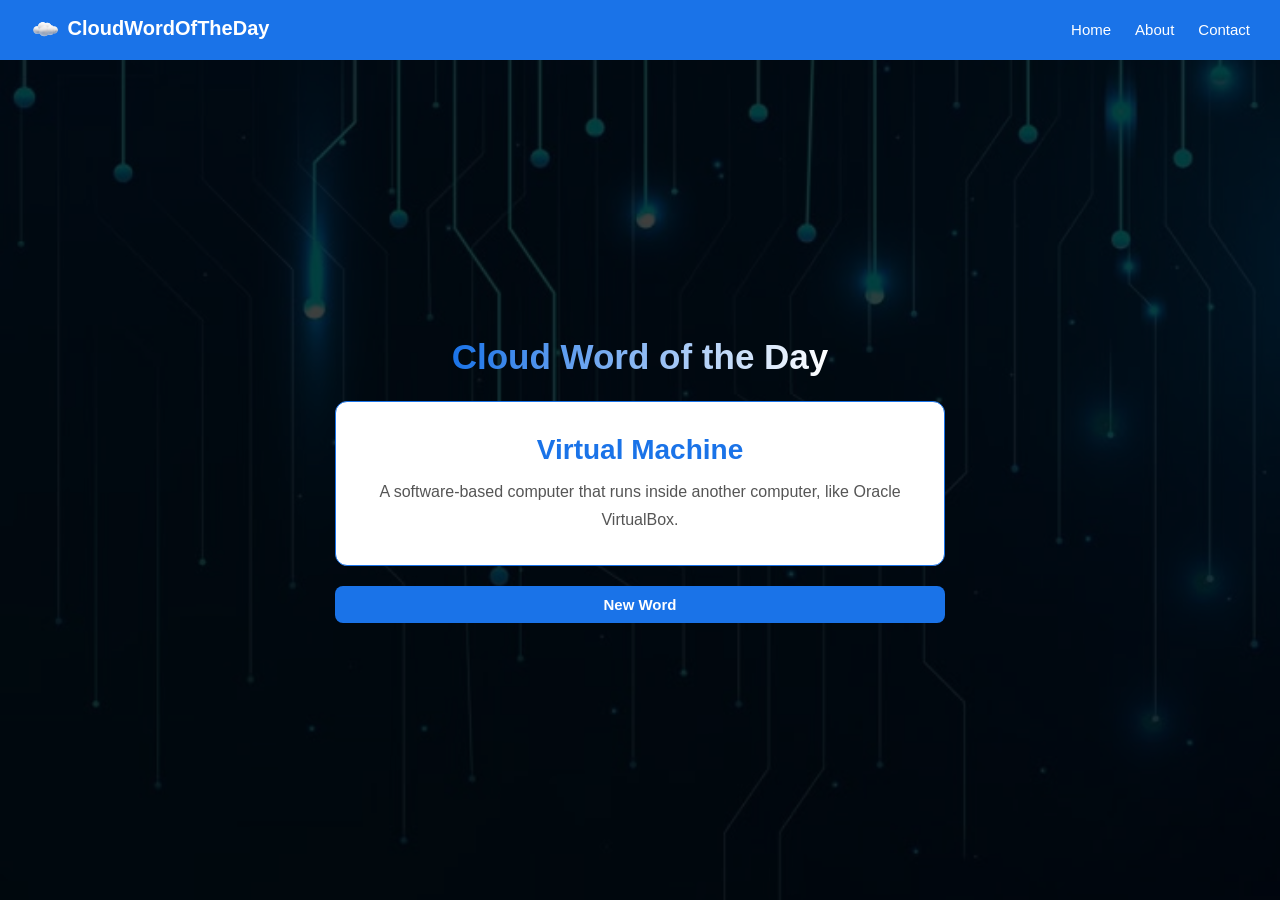
<file: index.html>
<!DOCTYPE html>
<html lang="en">
<head>
    <meta charset="UTF-8">
    <meta name="viewport" content="width=device-width, initial-scale=1.0">
    <title>Cloud Word of the Day</title>
    <link rel="stylesheet" href="style.css">
</head>
<body class="index-body">
  <nav>
    <span class="logo">
  <img src="images/cloud-logo.png" alt="cloud logo" class="logo-img" />
  CloudWordOfTheDay
</span>
    <ul>
        <li><a href="index.html">Home</a></li>
        <li><a href="about.html">About</a></li>
        <li><a href="contact.html">Contact</a></li>
    </ul> 
  </nav>

  <main class="centered-main">
    <h1 class="gradient-title">Cloud Word of the Day</h1>
    <div id="word-card">
        <h2 id="word-term">Loading ...</h2>
        <p id="word-definition">Please wait while we fetch the cloud word of the day.</p>
        </div>
        <button onclick="newWord()">New Word</button>
    
  </main>

  <script src="script.js"></script>
</body>
</html>
</file>
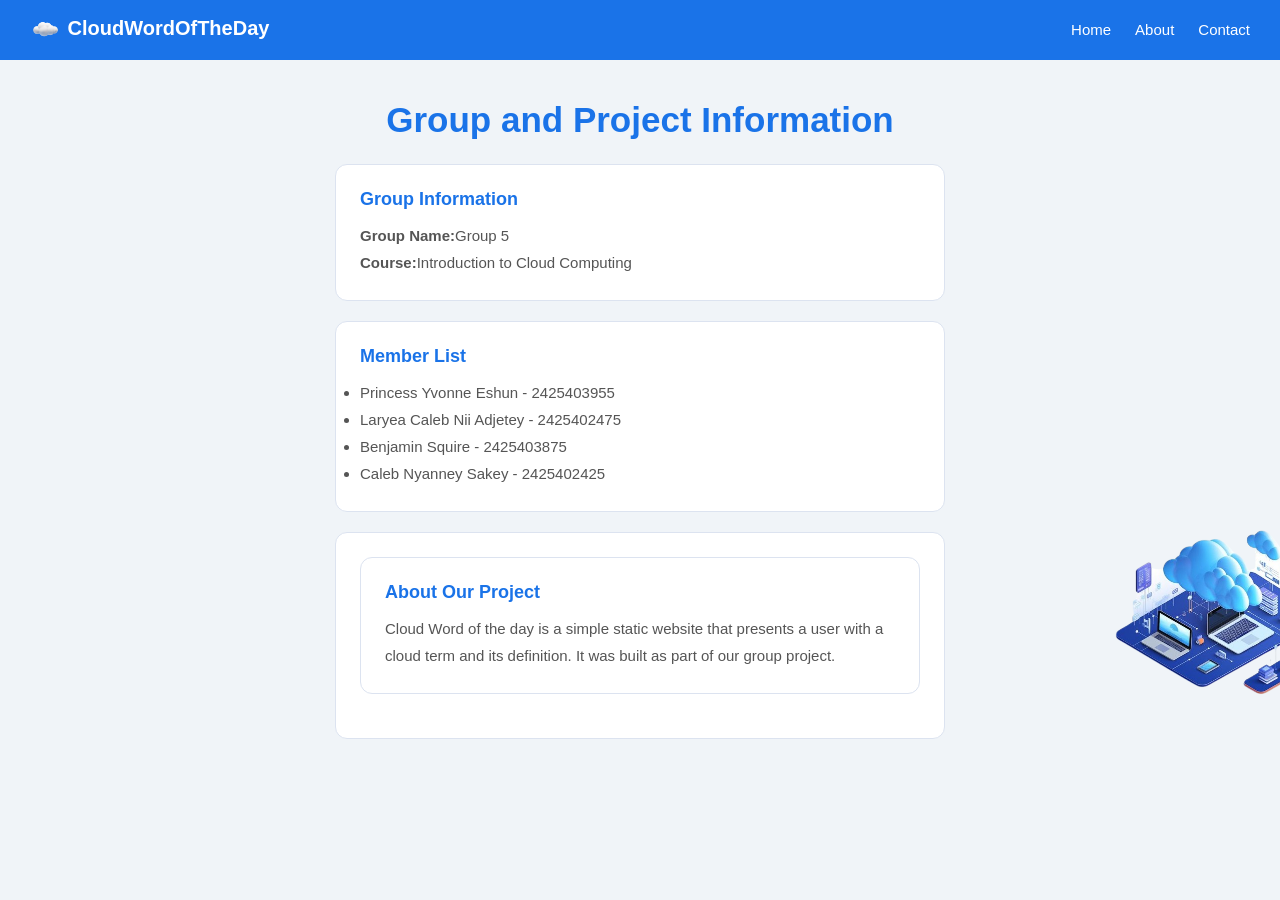
<file: about.html>
<!DOCTYPE html>
<html lang="en">
<head>
    <meta charset="UTF-8">
    <meta name="viewport" content="width=device-width, initial-scale=1.0">
    <title>About Page - Cloud Word of the Day</title>
    <link rel="stylesheet" href="style.css">
</head>
<body>
  <nav>
    <span class="logo">
  <img src="images/cloud-logo.png" alt="cloud logo" class="logo-img" />
  CloudWordOfTheDay
</span>

    <ul>
        <li><a href="index.html">Home</a></li>
        <li><a href="about.html">About</a></li>
        <li><a href="contact.html">Contact</a></li>
    </ul> 
  </nav>

  <main>
    <h1>Group and Project Information</h1>
    <div class="about-card">
      <h2>Group Information</h2>
      <p><strong>Group Name:</strong>Group 5</p>
      <p><strong>Course:</strong>Introduction to Cloud Computing</p>
    </div>

    <div class="about-card">
      <h2>Member List</h2>
      <ul>
        <li>Princess Yvonne Eshun - 2425403955</li>
        <li>Laryea Caleb Nii Adjetey - 2425402475</li>
        <li>Benjamin Squire - 2425403875</li>
        <li>Caleb Nyanney Sakey - 2425402425</li>
      </ul>
    </div>

    <div class="about-card">
        <div class="about-card project-card">
        <div class="project-text">
        <h2>About Our Project</h2>
        <p>Cloud Word of the day is a simple static website
            that presents a user with a cloud term and its 
            definition. It was built as part of our group project.
        </p>
        </div>
        </div>
        <div class="project-image">    
    <img src="images/about-cloud-image.png" alt="cloud computing illustration" />
    </div>
        
    
  </main>
 </body>
</html>
</file>
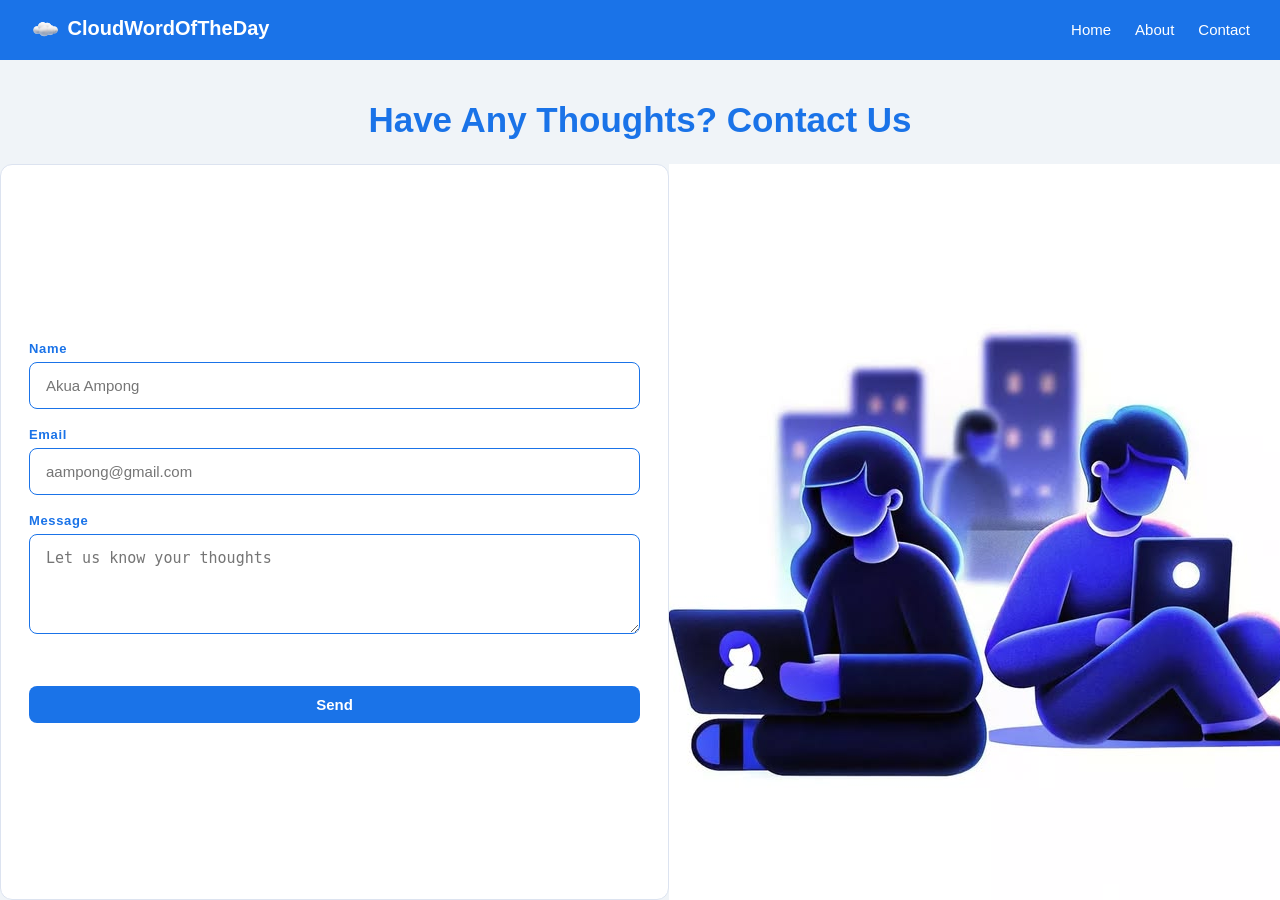
<file: contact.html>
<!DOCTYPE html>
<html lang="en">
<head>
    <meta charset="UTF-8">
    <meta name="viewport" content="width=device-width, initial-scale=1.0">
    <title>Contact Page - Cloud Word of the Day</title>
    <link rel="stylesheet" href="style.css">
</head>
<body>
    
  <nav>
    <span class="logo">
  <img src="images/cloud-logo.png" alt="cloud logo" class="logo-img" />
  CloudWordOfTheDay
</span>

    <ul>
        <li><a href="index.html">Home</a></li>
        <li><a href="about.html">About</a></li>
        <li><a href="contact.html">Contact</a></li>
    </ul> 
  </nav>

  <main class="contact-main">
    <h1 class="contact-titles">Have Any Thoughts? Contact Us</h1>

    <div class="contact-layout">
        <div class="contact-card">
        <div class="form-group">
            <label for="name">Name</label>
            <input type="text" id="name" placeholder="Akua Ampong">
        </div>

        <div class="form-group">
            <label for="email">Email</label>
            <input type="email" id="email" placeholder="aampong@gmail.com">   
        </div>

        <div class="form-group">
            <label for="message">Message</label>
            <textarea id="message" placeholder="Let us know your thoughts"></textarea>
        </div>
    
    <p id="error-msg"></p>
        <button onclick="validateForm()">Send</button>
        </div>
    <div class="contact-image">
      <img src="images/contact-page-image.jpg" alt="contact illustration" />

        
    </div>
  </main>
  <script src="script.js"></script>
</body>
</html>
</file>
<file: style.css>
/*General*/
* {
  margin: 0;
  padding: 0;
  box-sizing: border-box;
}

body {
  font-family: Arial, sans-serif;
  background-color: #f0f4f8;
  color: #333;
}

.index-body {
    font-family: Arial, sans-serif;
  color: #333;
  background-image: url('images/index-bg-image.jpg');
  background-size: cover;
  background-position: center;
  background-attachment: fixed;
}

.index-body::before {
  content: '';
  position: fixed;
  top: 0;
  left: 0;
  width: 100%;
  height: 100%;
  background-color: rgba(0, 0, 0, 0.75);
  z-index: -1;
}

/*Navbar*/
nav {
  background-color: #1a73e8;
  padding: 14px 30px;
  display: flex;
  align-items: center;
  justify-content: space-between;
}

nav .logo {
  color: white;
  font-size: 20px;
  font-weight: bold;
}

nav ul {
  list-style: none;
  display: flex;
  gap: 24px;
}

nav ul li a {
  color: white;
  text-decoration: none;
  font-size: 15px;
}

nav ul li a:hover {
  text-decoration: underline;
}

.logo-img {
  width: 32px;
  height: 32px;
  object-fit: cover;
  border-radius: 50%;
  vertical-align: middle;
  
}

h1 {
  font-size: 35px;
  text-align: center;
  margin-top: 40px;
  margin-bottom: 24px;
  color: #1a73e8;
}

/*Main content*/
main {
  max-width: 650px;
  margin: 40px auto;
  padding: 0 20px;
  width: 100%;
}

.centered-main {
  min-height: calc(100vh - 60px);
  display: flex;
  flex-direction: column;
  justify-content: center;
  align-items: center;
  margin: 0 auto;
}

.contact-main {
  display: flex;
  flex-direction: column;
  height: calc(100vh - 60px);
  max-width: 100%;
  margin: 0;
  padding: 0;
}

h1.contact-title {
  text-align: center;
  color: #1a73e8;
  font-size: 35px;
  padding: 20px 0 10px;
}

.contact-layout {
  display: flex;
  flex: 1;
  height: 100%;
}

.contact-image {
  flex: 1;
  overflow: hidden;
}

.contact-image img {
  width: 100%;
  height: 100%;
  object-fit: cover;
}

.contact-card {
  flex: 1;
  background: #f0f4f8;
  padding: 40px 60px;
  border: none;
  border-radius: 0;
  display: flex;
  flex-direction: column;
  justify-content: center;
}

.contact-card h2 {
  font-size: 22px;
  color: #1a73e8;
  margin-bottom: 24px;
}

.form-group {
  margin-bottom: 18px;
}

.form-group label {
  display: block;
  font-size: 13px;
  font-weight: bold;
  color: #444;
  margin-bottom: 6px;
  text-transform: uppercase;
  letter-spacing: 0.05em;
}

.form-group input,
.form-group textarea {
  width: 100%;
  padding: 14px 16px;
  border: 2px solid #dce3f0;
  border-radius: 8px;
  font-size: 15px;
  color: #333;
  background: white;
  transition: border-color 0.2s;
}

.form-group input:focus,
.form-group textarea:focus {
  outline: none;
  border-color: #1a73e8;
}

.form-group textarea {
  height: 120px;
  resize: vertical;
}

button {
  width: 100%;
  padding: 14px;
  background-color: #1a73e8;
  color: white;
  border: none;
  border-radius: 8px;
  font-size: 16px;
  font-weight: bold;
  cursor: pointer;
  transition: background-color 0.2s;
  margin-top: 8px;
}

button:hover {
  background-color: #1558b0;
}

#error-msg {
  font-size: 13px;
  margin-bottom: 8px;
  min-height: 18px;
}

.gradient-title {
  background: linear-gradient(to right, #1a73e8, #ffffff);
  -webkit-background-clip: text;
  -webkit-text-fill-color: transparent;
  background-clip: text;
  margin-top: 0;
}

/*Word card (index.html)*/
#word-card {
  background: white;
  border-radius: 12px;
  padding: 32px;
  text-align: center;
  border: 1px solid #1a73e8;
  margin-bottom: 20px;
}

#word-term {
  font-size: 28px;
  color: #1a73e8;
  margin-bottom: 12px;
}

#word-definition {
  font-size: 16px;
  color: #555;
  line-height: 1.7;
}

button {
  display: block;
  margin: 0 auto;
  padding: 10px 28px;
  background-color: #1a73e8;
  color: white;
  border: none;
  border-radius: 8px;
  font-size: 15px;
  cursor: pointer;
}

button:hover {
  background-color: #1558b0;
}

/* About cards*/
.about-card {
  background: white;
  border-radius: 12px;
  position: relative;
  padding: 24px;
  margin-bottom: 20px;
  border: 1px solid #dce3f0;
}

.about-card h2 {
  font-size: 18px;
  color: #1a73e8;
  margin-bottom: 12px;
}

.about-card p,
.about-card li {
  font-size: 15px;
  color: #555;
  line-height: 1.8;
}

.about-card img {
  width: 100%;
  border-radius: 8px;
  margin-top: 14px;
}

.project-card {
  display: flex;
  align-items: center;
  gap: 24px;
}

.project-text {
  flex: 1;
}

.project-image {
  flex: 1;
  text-align: right;
}

.project-image img {
  position: absolute;
  right: -400px;
  top: -30%;
  width: 100%;
  max-width: 250px;
  border-radius: 12px;
  object-fit: cover;
}

/* Contact card */
.contact-card {
  background: white;
  border-radius: 12px;
  padding: 28px;
  border: 1px solid #dce3f0;
}

.form-group {
  margin-bottom: 18px;
}

.form-group label {
  display: block;
  font-size: 13px;
  font-weight: bold;
  color: #1a73e8;
  margin-bottom: 6px;
  text-transform: capitalize;
  letter-spacing: 0.05em;
}

.form-group input,
.form-group textarea {
  width: 100%;
  padding: 14px 16px;
  border: 1px solid #1a73e8;
  border-radius: 8px;
  font-size: 15px;
  color: #333;
  background: white;
  transition: border-color 0.2s;
}

.form-group textarea {
  height: 100px;
  resize: vertical;
}

#error-msg {
  font-size: 14px;
  margin-bottom: 12px;
  min-height: 18px;
}
</file>
